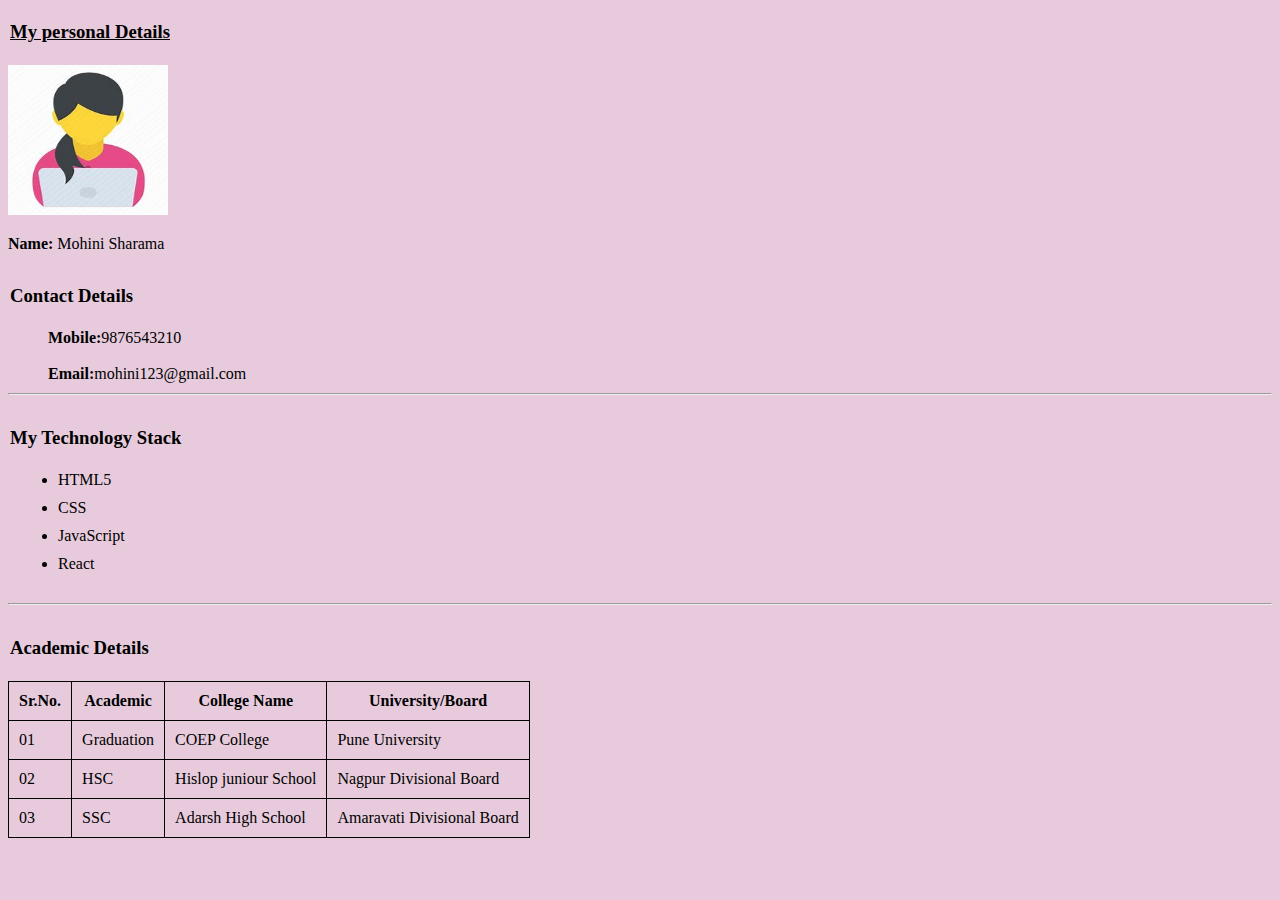
<file: aboutme.html>
<!DOCTYPE html>
<html lang="en">
  <head>
    <meta charset="UTF-8" />
    <meta name="viewport" content="width=device-width, initial-scale=1.0" />
    <title>About me</title>
    <style>
      * {
        margin-bottom: 30px;
        background-color: rgb(231, 203, 220);
      }
      .img1 {
        margin: 0px;
      }
      h3 {
        text-underline-offset: below;
        padding: 2px;
        margin-bottom: 20px;
      }
      h3:hover{
        color: rgb(255, 55, 0);
      }
      .list li {
        margin: 10px;
      }
      .contact {
        margin: 10px;
        padding-left: 30px;
      }
      table,
      tr,
      th,
      td {
        padding: 10px;
        border: 1px solid black;
        border-collapse: collapse;
      }
    </style>
  </head>
  <body>
    <h3><u>My personal Details</u></h3>
    <img
      src="assets/Photo3.jpeg"
      alt="Photo"
      height="150px"
      width="160px"
      class="img1"
    />
    <p><strong>Name:</strong> Mohini Sharama</p>
    <h3>Contact Details</h3>
    <div class="contact">
      <strong>Mobile:</strong>9876543210 <br /><br />
      <strong>Email:</strong>mohini123@gmail.com
    </div>
    <hr />
    <h3>My Technology Stack</h3>
    <ul class="list">
      <li>HTML5</li>
      <li>CSS</li>
      <li>JavaScript</li>
      <li>React</li>
    </ul>
    <hr />
    <h3>Academic Details</h3>
    <table>
      <thead>
        <tr>
          <th>Sr.No.</th>
          <th>Academic</th>
          <th>College Name</th>
          <th>University/Board</th>
        </tr>
      </thead>
      <tbody>
        <tr>
          <td>01</td>
          <td>Graduation</td>
          <td>COEP College</td>
          <td>Pune University</td>
        </tr>
        <tr>
          <td>02</td>
          <td>HSC</td>
          <td>Hislop juniour School</td>
          <td>Nagpur Divisional Board</td>
        </tr>
        <tr>
          <td>03</td>
          <td>SSC</td>
          <td>Adarsh High School</td>
          <td>Amaravati Divisional Board</td>
        </tr>
      </tbody>
    </table>
  </body>
</html>
</file>
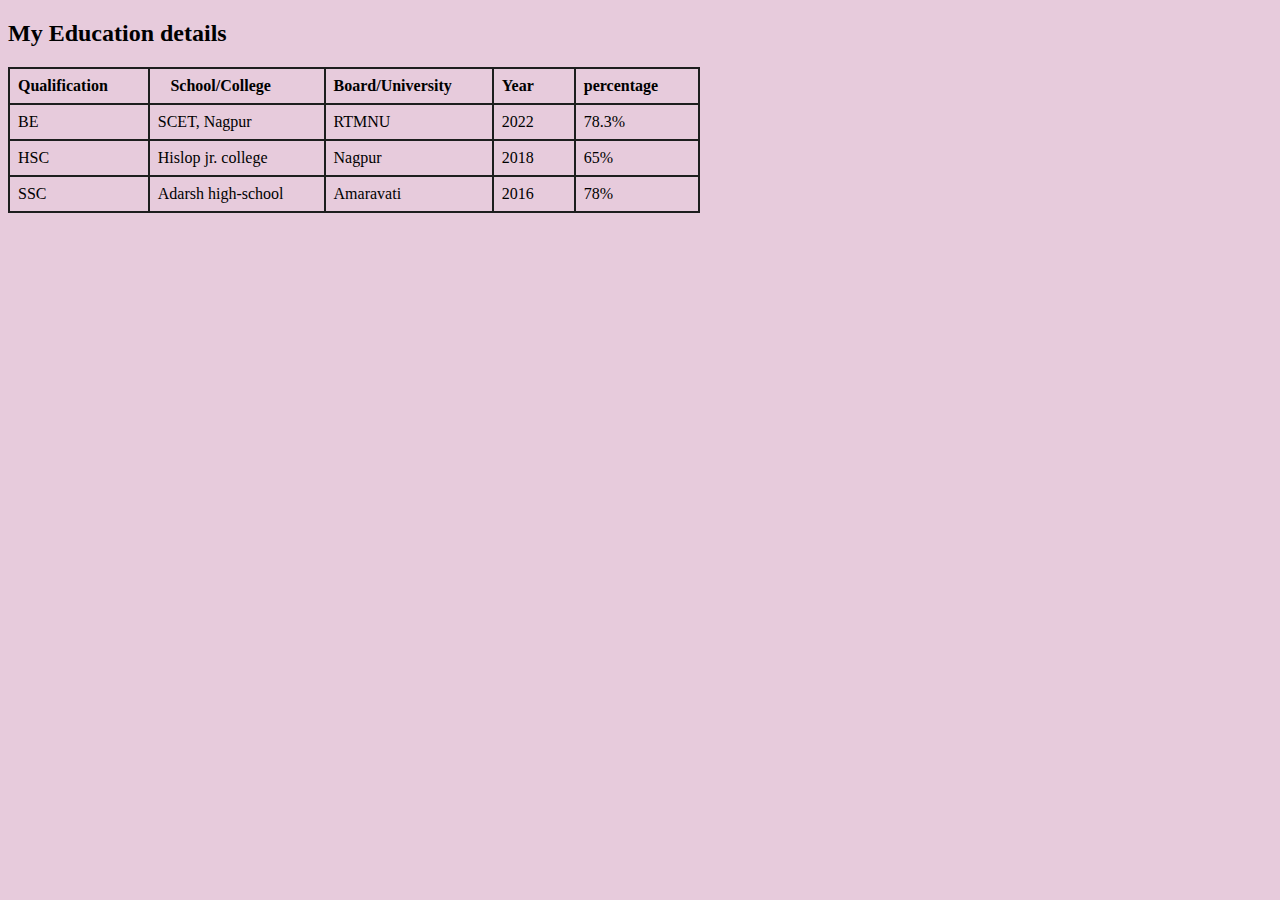
<file: education.html>
<!DOCTYPE html>
<html lang="en">
  <head>
    <meta charset="UTF-8" />
    <meta name="viewport" content="width=device-width, initial-scale=1.0" />
    <title>Document</title>
    <style>
      * {
        background-color: rgb(231, 203, 220);
      }
      h2:hover{
        color: #fb034d;
      }
      table tr th:hover {
        color: rgb(212, 0, 255);
        background-color: rgb(200, 241, 164);
      }
      table tr td:hover {
        color: rgb(255, 123, 0);
        background: #b1e9cc;
      }

      table,
      tr,
      th,
      td {
        padding: 8px;
        padding-right: 40px;
        border: 2px solid rgb(29, 30, 30);
        border-collapse: collapse;
      }
    </style>
  </head>
  <body>
    <h2>My Education details</h2>
    <table>
      <thead>
        <tr>
          <th>Qualification</th>
          <th>School/College</th>
          <th>Board/University</th>
          <th>Year</th>
          <th>percentage</th>
        </tr>
      </thead>
      <tbody>
        <tr>
          <td>BE</td>
          <td>SCET, Nagpur</td>
          <td>RTMNU</td>
          <td>2022</td>
          <td>78.3%</td>
        </tr>
        <tr>
          <td>HSC</td>
          <td>Hislop jr. college</td>
          <td>Nagpur</td>
          <td>2018</td>
          <td>65%</td>
        </tr>
        <tr>
          <td>SSC</td>
          <td>Adarsh high-school</td>
          <td>Amaravati</td>
          <td>2016</td>
          <td>78%</td>
        </tr>
      </tbody>
    </table>
  </body>
</html>
</file>
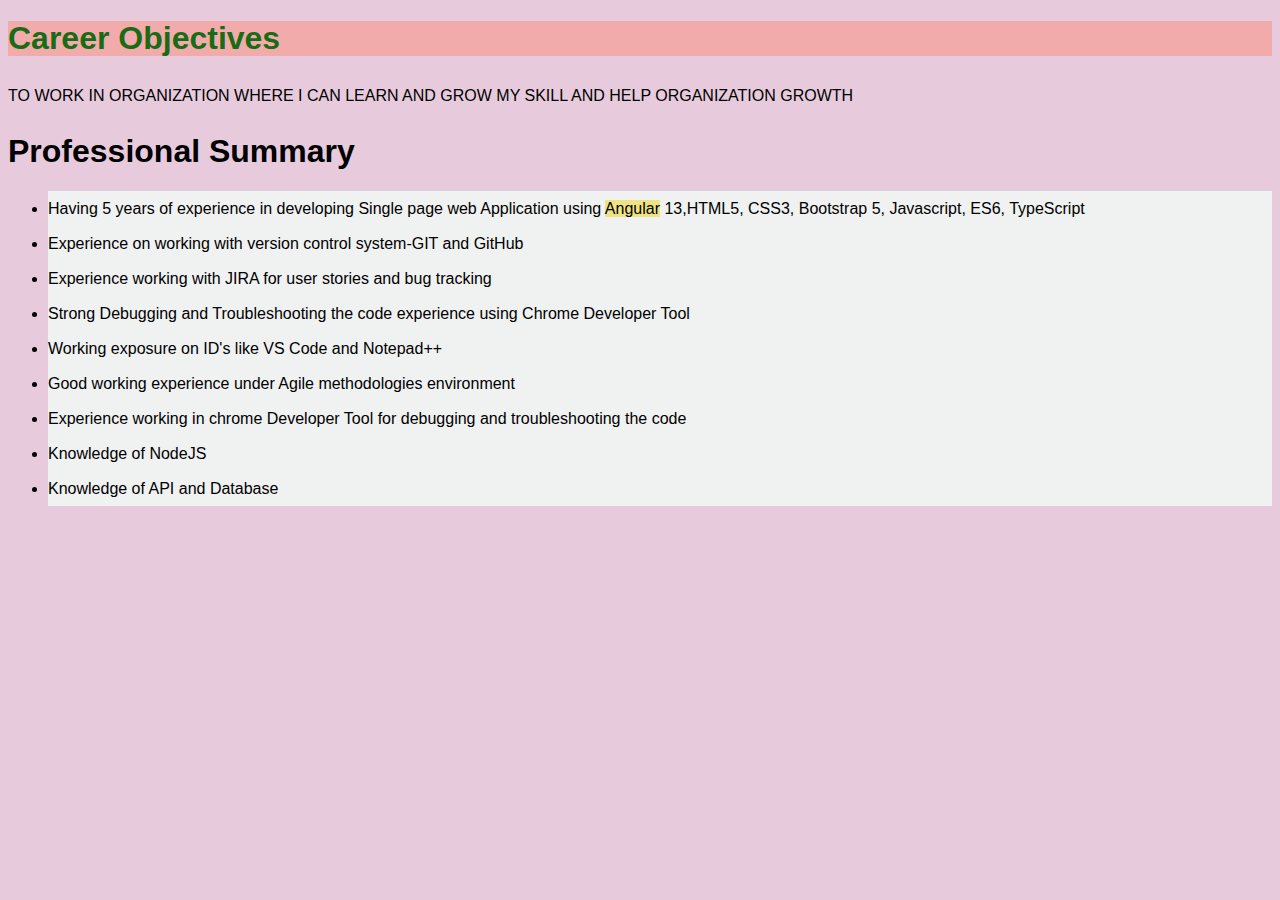
<file: home.html>
<!DOCTYPE html>
<html lang="en">
<head>
    <meta charset="UTF-8">
    <meta name="viewport" content="width=device-width, initial-scale=1.0">
    <title>Home</title>
    <link rel="preconnect" href="https://fonts.googleapis.com">
<link rel="preconnect" href="https://fonts.gstatic.com" crossorigin>
<link href="https://fonts.googleapis.com/css2?family=Itim&family=Space+Grotesk&display=swap" rel="stylesheet">
<style>
    *{
        background-color: rgb(231, 203, 220);
    }
.container {
    font-family: 'Roboto Condensed', sans-serif;
    line-height: 35px;
}
.container h1:hover{
    color: rgb(250, 120, 6);
}
.h01{
    background: #f2abab;
    color: #196b15;
}
#line1{
    text-transform: uppercase;
}
li{
    background: #f0f1f1;
}
span{
    background: #eee383;
}
</style>
</head>
<body>

    <div class="container">
        <div>
            <h1 class="h01">Career Objectives</h1>
            <p id="line1"> to work in organization where i can learn and grow my skill and help organization growth</p>
        </div>
    <h1>Professional Summary</h1>
    <ul>
        <li>Having 5 years of experience in developing Single page web Application using <span>Angular</span> 13,HTML5, CSS3, Bootstrap 5, Javascript, ES6, TypeScript</li>
        <li>Experience on working with version control system-GIT and GitHub</li>
        <li>Experience working with JIRA for user stories and bug tracking</li>
        <li>Strong Debugging and Troubleshooting the code experience using Chrome Developer Tool </li>
        <li>Working exposure on ID's like VS Code and Notepad++</li>
        <li>Good working experience under Agile methodologies environment</li>
        <li>Experience working in chrome Developer Tool for debugging and troubleshooting the code</li>
        <li>Knowledge of NodeJS</li>
        <li>Knowledge of API and Database</li>

    </ul>
</div>
</body>
</html>
</file>
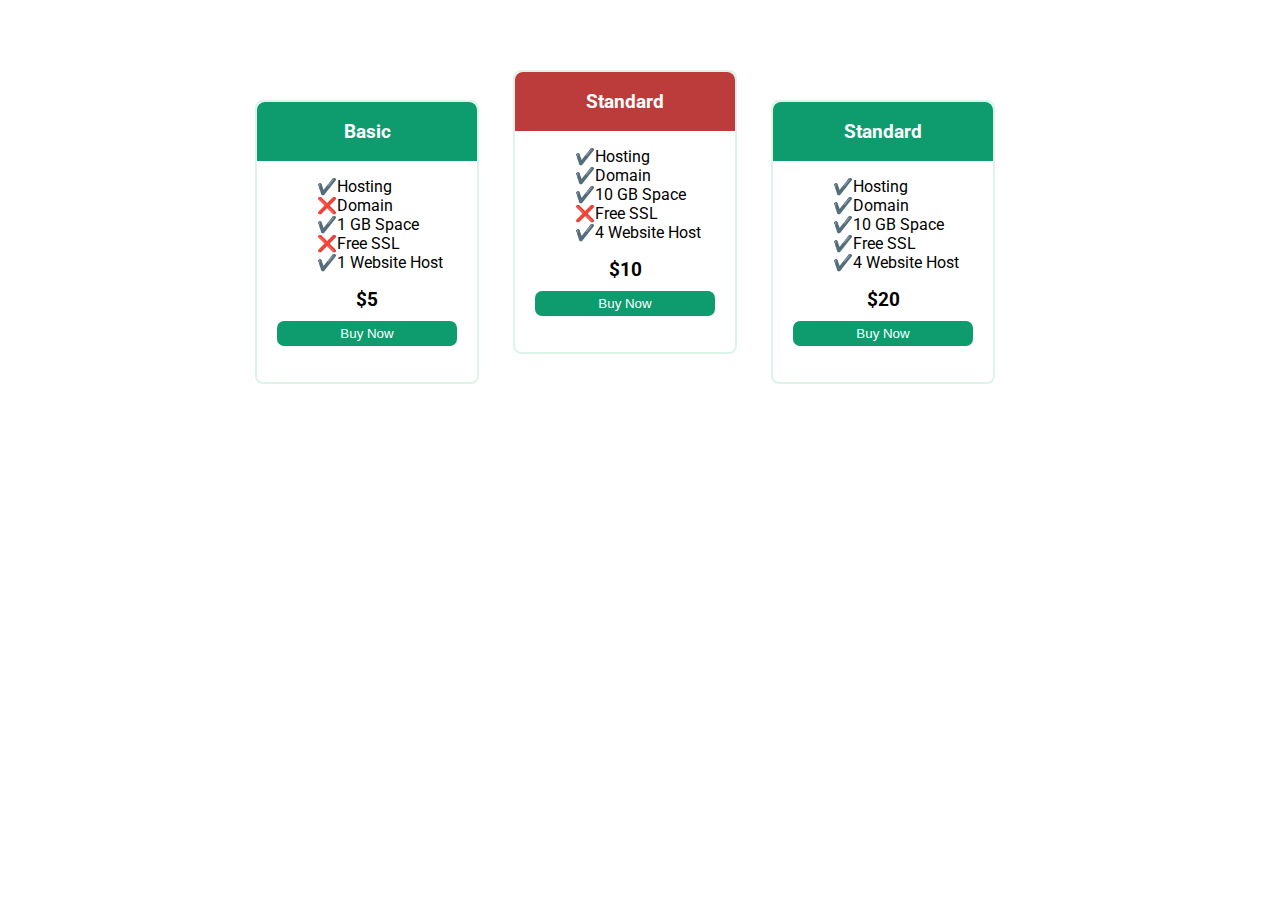
<file: positnAssmt.html>
<!DOCTYPE html>
<html lang="en">
  <head>
    <meta charset="UTF-8" />
    <meta name="viewport" content="width=device-width, initial-scale=1.0" />
    <title>position</title>
    <link rel="preconnect" href="https://fonts.googleapis.com">
<link rel="preconnect" href="https://fonts.gstatic.com" crossorigin>
<link href="https://fonts.googleapis.com/css2?family=Concert+One&family=Itim&family=Mukta+Malar:wght@500&family=Roboto:wght@300&family=Ubuntu&display=swap" rel="stylesheet">
    <style>
      .page {
        margin-top: 100px;
        text-align: center;
        font-family: 'Roboto', sans-serif;
      }
      .container1 {
        margin-right: 30px;
        display: inline-block;
        border: 2px solid rgb(221, 244, 233);
        text-align: center;
        border-radius: 8px;
        height: 280px;
        width: 220px;
      }
      .container2 {
        margin-right: 30px;
        display: inline-block;
        border: 2px solid rgb(221, 244, 233);
        text-align: center;
        border-radius: 8px;
        height: 280px;
        width: 220px;
        position: relative;
       bottom:30px;
      }
      .header1 {
        border-top-left-radius: 8px;
        border-top-right-radius: 8px;
        text-align: center;
        background: #0e9c6f;
      }
      .header2 {
        
        border-top-left-radius: 8px;
        border-top-right-radius: 8px;
        text-align: center;
        background: #bc3b3b;
      }
      .heading {
        color: white;
        display: inline-block;
      }
      ul li {
        margin: 0px 5px 0px 20px;
        text-align: justify;
        list-style: none;
      }
      p {
        margin: 0px;
        font-size: larger;
        font-weight: bolder;
        text-align: center;
      }
      .btn {
        border-radius: 7px;
        margin: 10px;
        border: none;
        display: inline-block;
        height: 25px;
        width: 180px;
color: white;
        background-color: #0e9c6f;
      }
    </style>
  </head>
  <body>
    <div class="page">
      <div class="container1">
        <header class="header1">
          <h3 class="heading">Basic</h3>
        </header>
        <ul>
          <li>✔️Hosting</li>
          <li>❌Domain</li>
          <li>✔️1 GB Space</li>
          <li>❌Free SSL</li>
          <li>✔️1 Website Host</li>
        </ul>
        <p>$5</p>

        <button class="btn">Buy Now</button>
      </div>
      <div class=" container2">
        <header class="header2">
          <h3 class="heading">Standard</h3>
        </header>
        <ul>
          <li>✔️Hosting</li>
          <li>✔️Domain</li>
          <li>✔️10 GB Space</li>
          <li>❌Free SSL</li>
          <li>✔️4 Website Host</li>
        </ul>
        <p>$10</p>

        <button class="btn">Buy Now</button>
      </div>
      <div class="container1">
        <header class="header1">
          <h3 class="heading">Standard</h3>
        </header>
        <ul>
          <li>✔️Hosting</li>
          <li>✔️Domain</li>
          <li>✔️10 GB Space</li>
          <li>✔️Free SSL</li>
          <li>✔️4 Website Host</li>
        </ul>
        <p>$20</p>

        <button class="btn">Buy Now</button>
      </div>
    </div>
  </body>
</html>
</file>
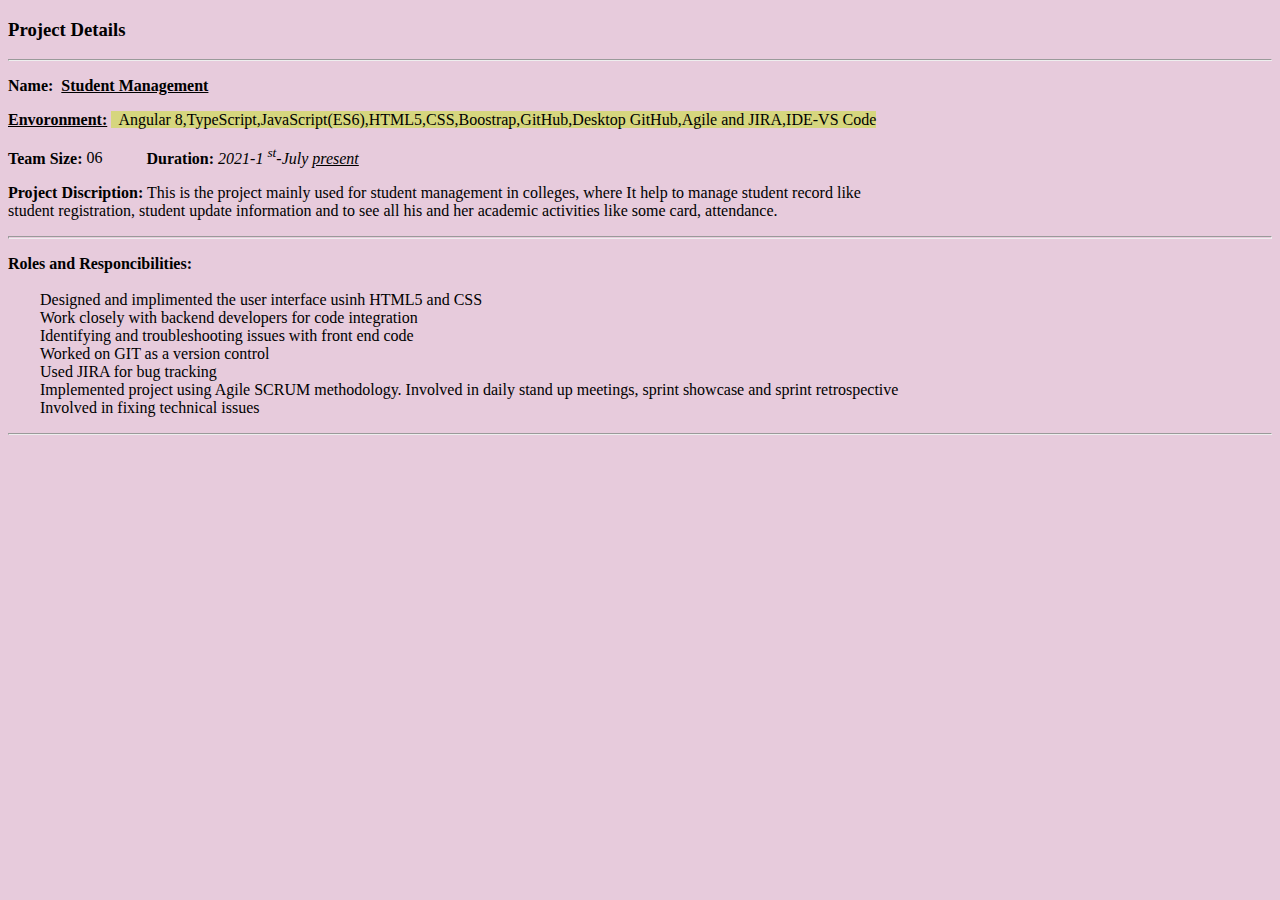
<file: project.html>
<!DOCTYPE html>
<html lang="en">
<head>
    <meta charset="UTF-8">
    <meta name="viewport" content="width=device-width, initial-scale=1.0">
    <title>Document</title>
    <style>
        *{
            background-color: rgb(231, 203, 220);
        }
        mark{
           background-color: #d6d67e;
        }
    </style>
</head>
<body>
    
    <h3>Project Details</h3>

    <hr>

    <p><strong>Name: &nbsp;<u>Student Management</u></strong></p>
    
    <p><u><strong>Envoronment:</strong></u> <mark>&nbsp; Angular 8,TypeScript,JavaScript(ES6),HTML5,CSS,Boostrap,GitHub,Desktop GitHub,Agile and JIRA,IDE-VS Code</mark></p>
    
    <p><strong>Team Size:</strong> 06&nbsp;&nbsp;&nbsp;&nbsp;&nbsp;&nbsp;&nbsp;&nbsp;&nbsp;&nbsp; <strong>Duration:</strong> <i>2021-1 <sup>st</sup>-July <u>present</u></i></p>
    
    <p><strong>Project Discription:</strong> This is the project mainly used for student management in colleges, where It help to manage student record like <br>student registration, student update information and to see all his and her academic activities like some card, attendance.</p>
    
    <hr size="3px">
    

    <p><strong>Roles and Responcibilities: </strong><br>
   <br>
    
    &nbsp;&nbsp;&nbsp;&nbsp;&nbsp;&nbsp;&nbsp;&nbsp;Designed and implimented the user interface usinh HTML5 and CSS<br>
    &nbsp;&nbsp;&nbsp;&nbsp;&nbsp;&nbsp;&nbsp;&nbsp;Work closely with backend developers for code integration<br>
    &nbsp;&nbsp;&nbsp;&nbsp;&nbsp;&nbsp;&nbsp;&nbsp;Identifying and troubleshooting issues with front end code<br>
    &nbsp;&nbsp;&nbsp;&nbsp;&nbsp;&nbsp;&nbsp;&nbsp;Worked on GIT as a version control<br>
    &nbsp;&nbsp;&nbsp;&nbsp;&nbsp;&nbsp;&nbsp;&nbsp;Used JIRA for bug tracking<br>
    &nbsp;&nbsp;&nbsp;&nbsp;&nbsp;&nbsp;&nbsp;&nbsp;Implemented project using Agile SCRUM methodology. Involved in daily stand up meetings, sprint showcase and sprint retrospective<br>
    &nbsp;&nbsp;&nbsp;&nbsp;&nbsp;&nbsp;&nbsp;&nbsp;Involved in fixing technical issues</p>

    <hr>

</body>
</html>
</file>
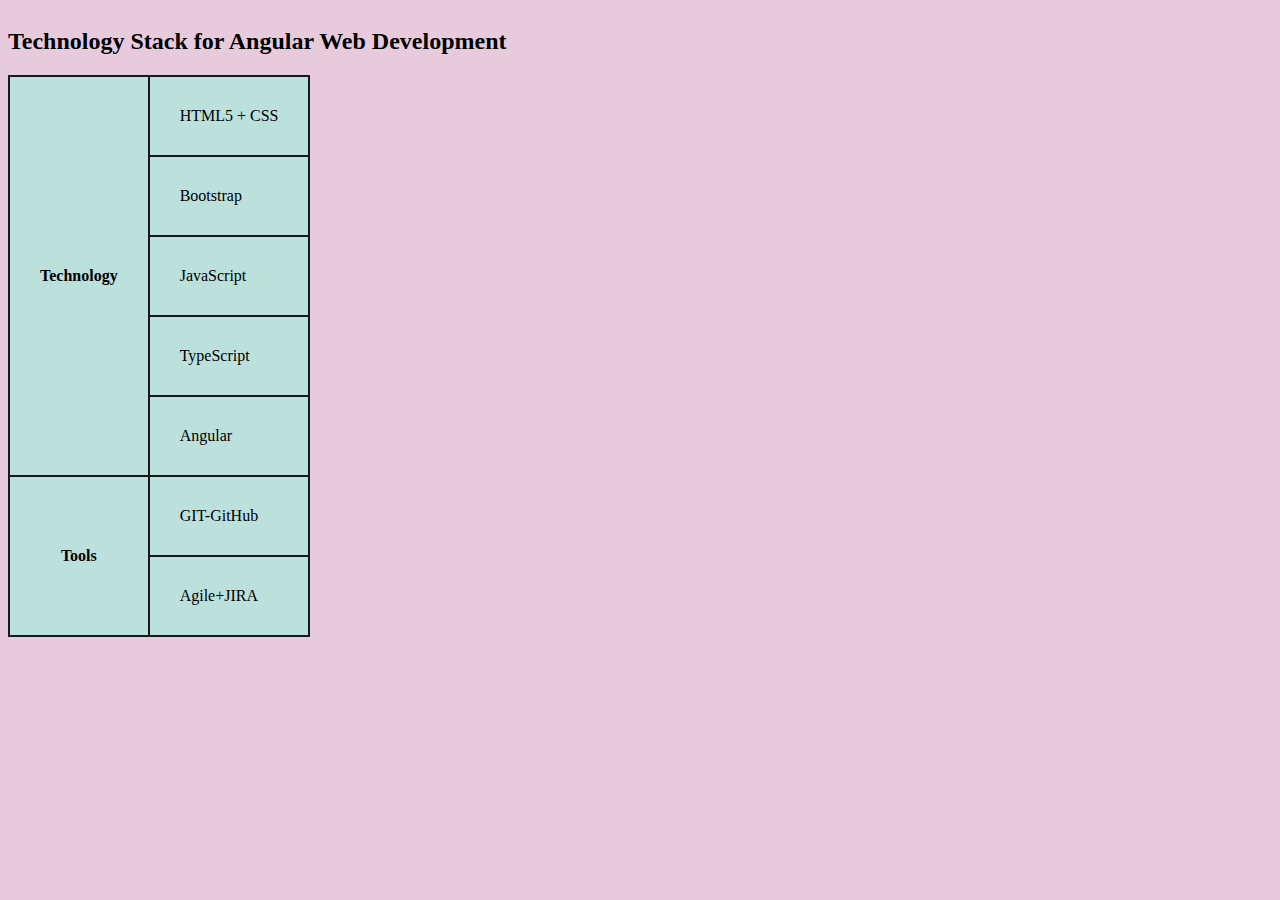
<file: techstack.html>
<!DOCTYPE html>
<html lang="en">
  <head>
    <meta charset="UTF-8" />
    <meta name="viewport" content="width=device-width, initial-scale=1.0" />
    <title>techstack</title>
    <style>
      *{
        background-color: rgb(231, 203, 220);
      }
      h2{
        display: inline-flex;
      }
      h2:hover{
background-color: rgb(160, 119, 198);
      }
      table,
      tr,
      th,
      td {
        background: #bce1dd;
        padding: 30px;
        border: 2px solid rgb(25, 24, 24);
        border-collapse: collapse;
      }
      table tr th:hover{
        background: #e69494;
        color: #7d03f6;
      }
      table tr td:hover {
        background: #80dba3;
        color: #d703f3;
      }
    </style>
  </head>
  <body>
    <h2>Technology Stack for Angular Web Development</h2>
    <table>
      <tbody>
        <tr>
          <th rowspan="5">Technology</th>
          <td>HTML5 + CSS</td>
        </tr>
        <tr>
          <td>Bootstrap</td>
        </tr>
        <tr>
          <td>JavaScript</td>
        </tr>
        <tr>
          <td>TypeScript</td>
        </tr>
        <tr>
          <td>Angular</td>
        </tr>
        <tr>
          <th rowspan="2">Tools</th>
          <td>GIT-GitHub</td>
        </tr>
        <tr>
          <td>Agile+JIRA</td>
        </tr>
      </tbody>
    </table>
  </body>
</html>
</file>
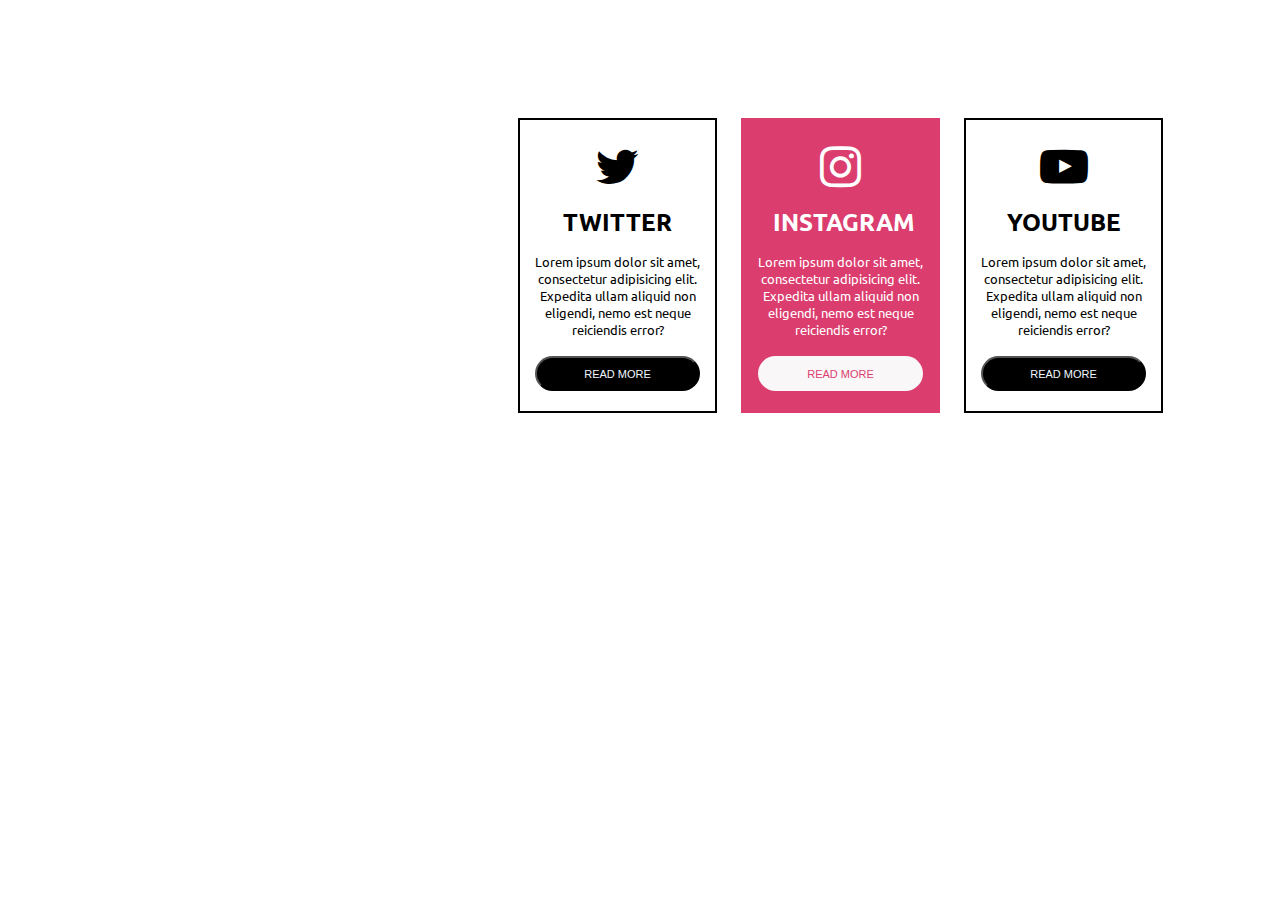
<file: twiInsYT.html>
<!DOCTYPE html>
<html lang="en">
  <head>
    <meta charset="UTF-8" />
    <meta name="viewport" content="width=device-width, initial-scale=1.0" />
    <title>TwitterInstagramYT</title>
    <link
      rel="stylesheet"
      href="https://cdnjs.cloudflare.com/ajax/libs/font-awesome/4.7.0/css/font-awesome.min.css"
    />
    <link rel="preconnect" href="https://fonts.googleapis.com" />
    <link rel="preconnect" href="https://fonts.gstatic.com" crossorigin />
    <link
      href="https://fonts.googleapis.com/css2?family=Concert+One&family=Itim&family=Montserrat&family=Mukta+Malar:wght@500&family=Noto+Sans&family=Roboto:wght@300&family=Ubuntu:wght@400;700&display=swap"
      rel="stylesheet"
    />
    <style>
      body {
        position: relative;
        top: 100px;
        left: 500px;
        font-family: "Ubuntu", sans-serif;
      }
      .container {
        text-align: center;
      }
      .page1 {
        margin: 10px;
        display: inline-block;
        padding: 23px 15px 33px 15px;
        border: 2px solid black;
        height: 235px;
        width: 165px;
        text-align: center;
        color: black;
      }
      .page2 {
        margin: 10px;
        display: inline-block;
        padding: 23px 15px 33px 15px;
        background: rgb(219, 61, 111);
        border: 2px solid rgb(219, 61, 111);
        height: 235px;
        width: 165px;
        text-align: center;
        color: white;
      }

      h2 {
        margin: 15px;
      }
      p {
        font-size: 13px;
        margin: 0px;
        display: inline-block;
      }

      .btn1 {
        font-size: 11px;
        margin: 18px 0px 0px 0px;
        height: 35px;
        width: 165px;
        border-radius: 20px;
        background-color: black;
        color: aliceblue;
      }
      .btn2 {
        font-size: 11px;
        margin: 18px 0px 0px 0px;
        height: 35px;
        width: 165px;
        border: none;
        border-radius: 20px;
        background-color: rgb(249, 247, 247);
        color: rgb(219, 61, 111);
      }
    </style>
  </head>
  <body>
    <div class="cointainer">
      <div class="page1">
        <i class="fa fa-3x fa-brands fa-twitter" id="i1"></i>
        <h2>TWITTER</h2>
        <p>
          Lorem ipsum dolor sit amet, consectetur adipisicing elit. Expedita
          ullam aliquid non eligendi, nemo est neque reiciendis error?
        </p>
        <button class="btn1">READ MORE</button>
      </div>
      <div class="page2">
        <i class="fa fa-3x fa-brands fa-instagram" id="i2"></i>
        <h2>INSTAGRAM</h2>
        <p>
          Lorem ipsum dolor sit amet, consectetur adipisicing elit. Expedita
          ullam aliquid non eligendi, nemo est neque reiciendis error?
        </p>
        <button class="btn2">READ MORE</button>
      </div>
      <div class="page1">
        <i class="fa fa-3x fa-youtube-play" id="i1"></i>
        <h2>YOUTUBE</h2>
        <p>
          Lorem ipsum dolor sit amet, consectetur adipisicing elit. Expedita
          ullam aliquid non eligendi, nemo est neque reiciendis error?
        </p>
        <button class="btn1">READ MORE</button>
      </div>
    </div>
  </body>
</html>
</file>
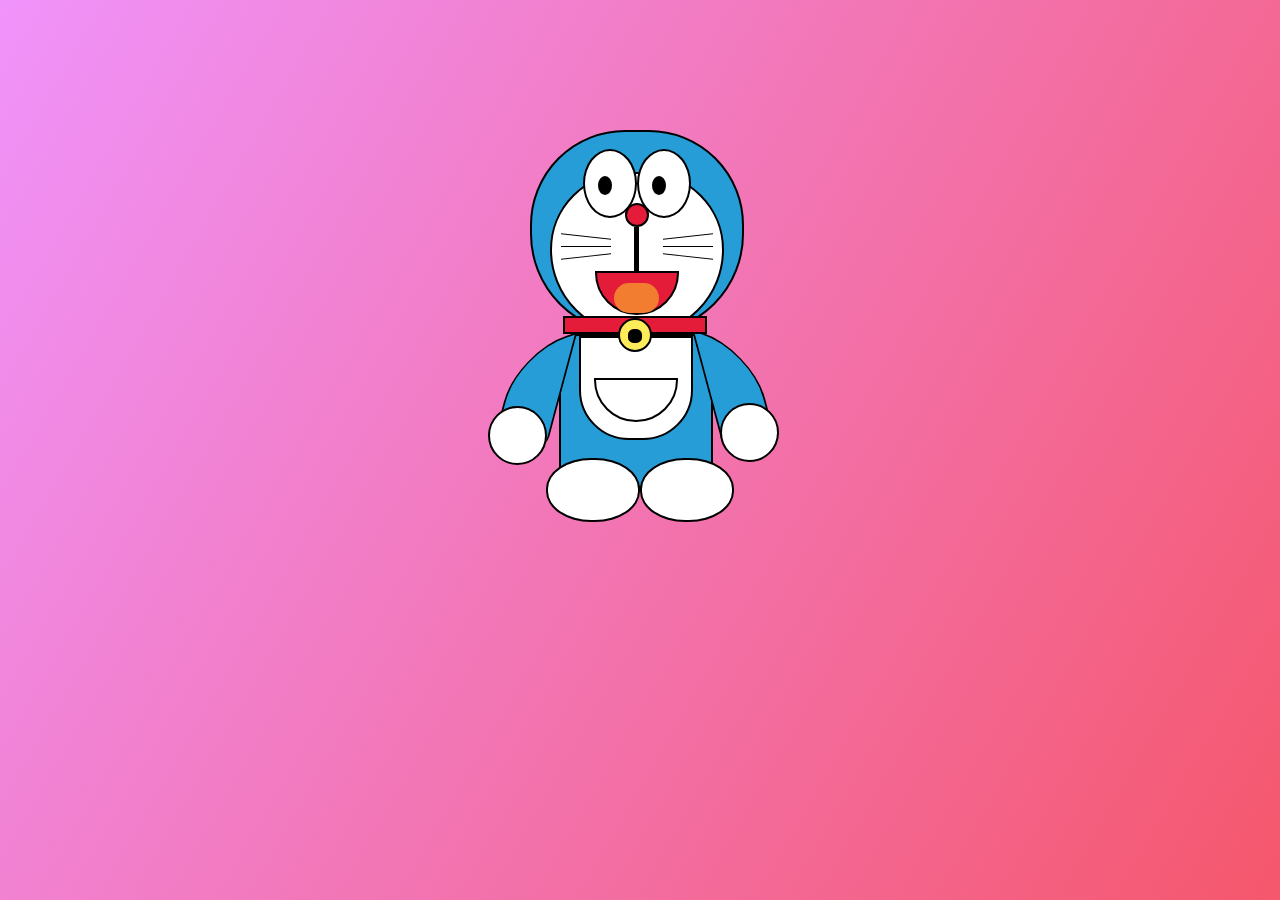
<file: Emoji(HTML,CSS)/Doremon/D.html>
<!DOCTYPE html>
<html lang="en">

<head>
  <meta charset="UTF-8">
  <meta http-equiv="X-UA-Compatible" content="IE=edge">
  <meta name="viewport" content="width=device-width, initial-scale=1.0">
  <title>Doremon</title>
  <link rel="stylesheet" href="D.css">

</head>

<body>
  <div class="full">
    <div class="h1">
      <div>
        <div class="eye">
          <div>
            <div></div>
          </div>
          <div>
            <div></div>
          </div>
        </div>
        <div class="nose"></div>
        <div class="mid">
          <div class="mos">
            <div class="a1"></div>
            <div class="a2"></div>
            <div class="a3"></div>
          </div>
          <div class="line"></div>
          <div class="mos">
            <div class="a3"></div>
            <div class="a2"></div>
            <div class="a1"></div>
          </div>
        </div>
        <div class="mouth">
          <div></div>
        </div>
      </div>

    </div>
    <div class="belt">
      <div>
        <div></div>
      </div>
    </div>

    <div class="middle">
      <div class="hand1">
        <div></div>
        <div class="palm"></div>
      </div>
      <div class="body">
        <div>
          <div></div>
        </div>
      </div>
      <div class="hand2">
        <div></div>
        <div class="palm"></div>
      </div>

    </div>
    <div class="foot">
      <div></div>
      <div></div>
    </div>
  </div>
</body>

</html>
</file>
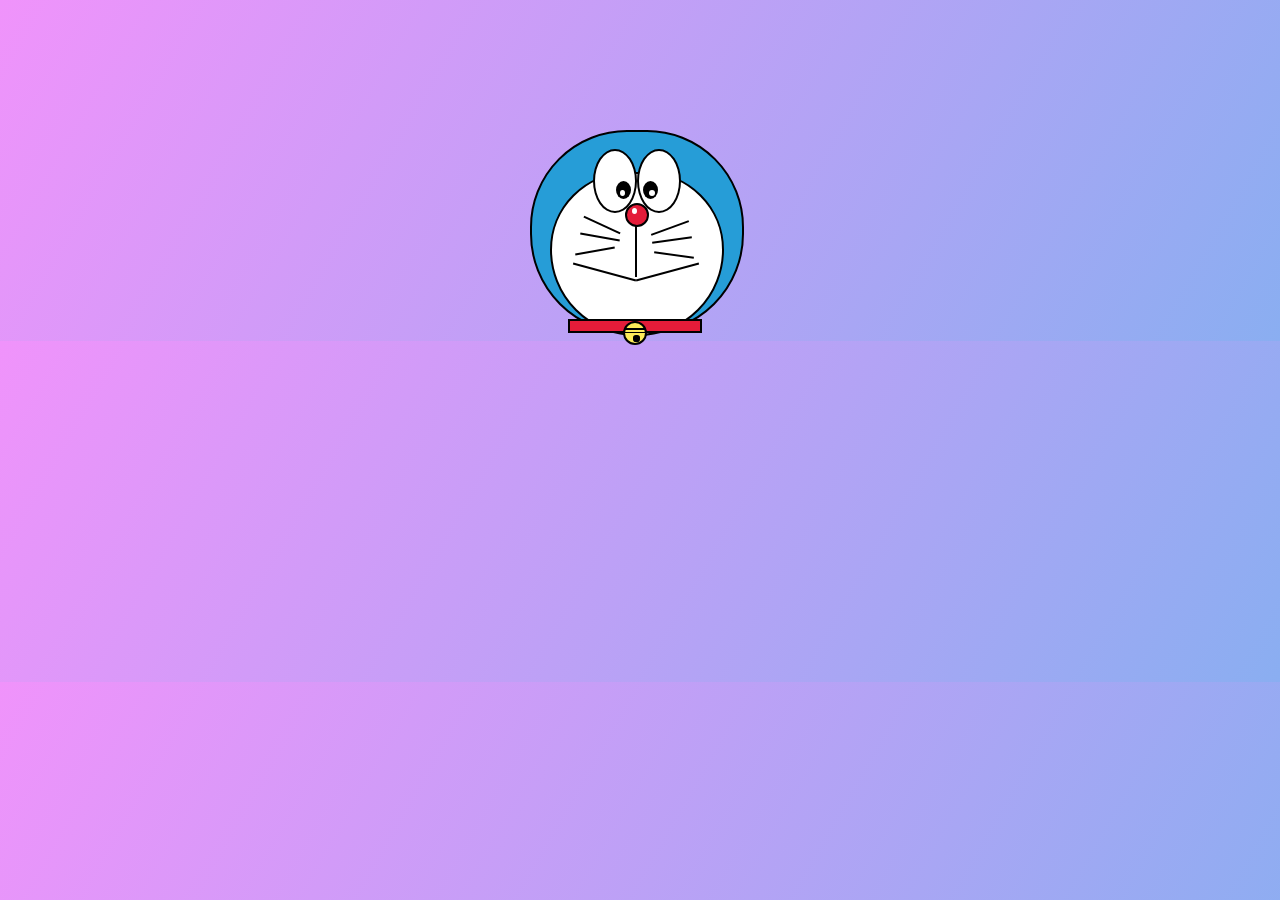
<file: Emoji(HTML,CSS)/Doremon/Dore.htm>
<!DOCTYPE html>
<html lang="en">
  <head>
    <meta charset="UTF-8" />
    <meta name="viewport" content="width=device-width, initial-scale=1.0" />
    <title>Document</title>
    <link rel="stylesheet" href="Dore.css" />
  </head>
  <body>
    <div class="doremon">
      <div class="doremon-face">
        <div>
          <div class="eyes">
            <div class="doraemon-eye">
              <div class="eye-inner"></div>
              <div class="eye-right-glare"></div>
              <div class="eye-rt-glare"></div>
            </div>
            <div class="doraemon-eye">
              <div class="eye-inner"></div>
              <div class="eye-left-glare"></div>
              <div class="eye-lt-glare"></div>
            </div>
          </div>

          <div class="nose">
            <div class="nose-glare"></div>
          </div>
          <div class="mouth-line"></div>
          <div class="mid">
            <div class="mos">
              <div class="mos1"></div>
              <div class="mos2"></div>
              <div class="mos3"></div>
              <div class="mos4"></div>
              <div class="mos5"></div>
              <div class="mos6"></div>
            </div>
          </div>
         
          <div class="mouth-left"></div>
          <div class="mouth-right"></div>
        </div>
      </div>
      <div class="belt">
        <div class="bell">
          <div class="line1"></div>
          <div class="line2"></div>
          <div class="bell-mid"></div>
        </div>
      </div>
    </div>
  </body>
</html>
</file>
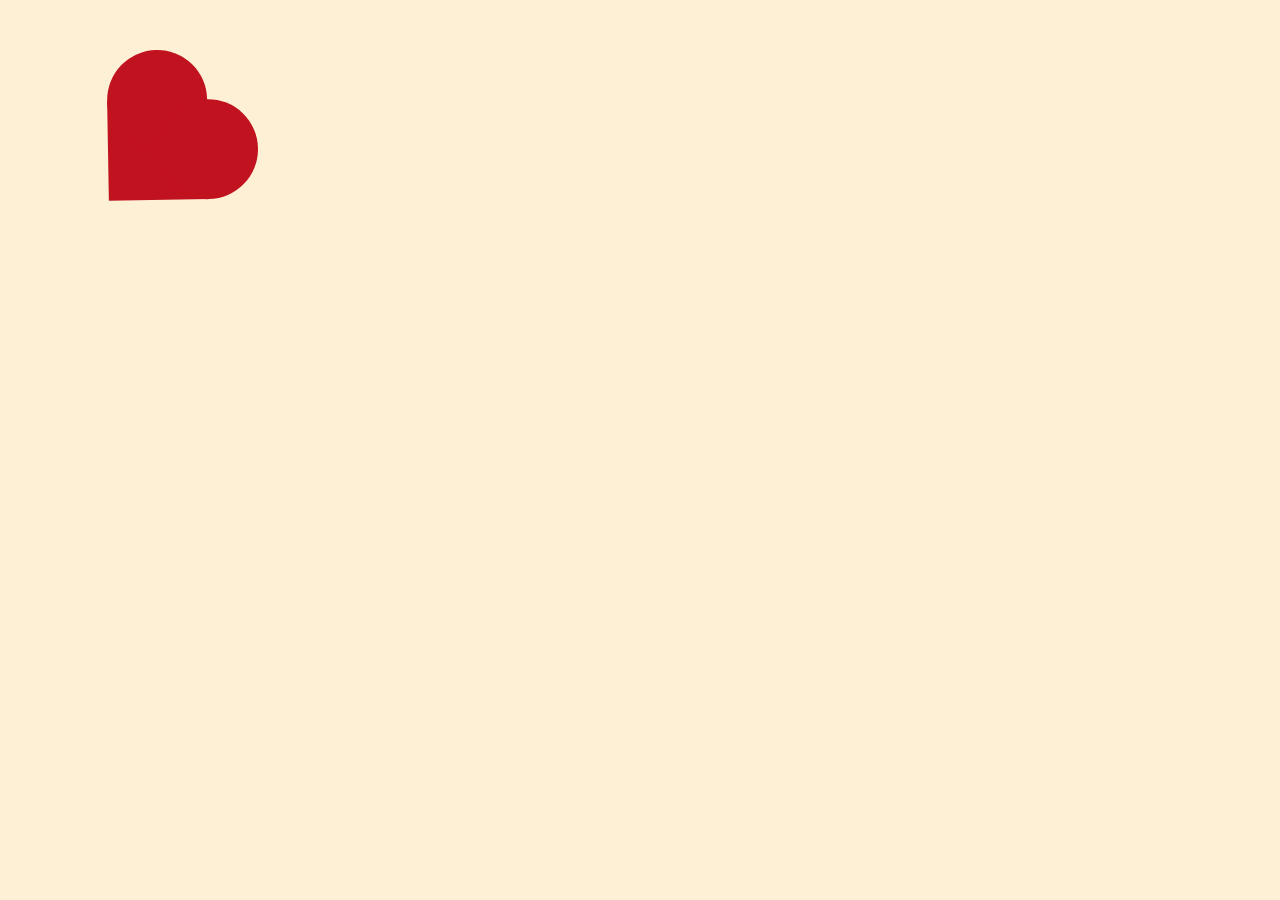
<file: Emoji(HTML,CSS)/Heart/heart.html>
<!DOCTYPE html>
<html lang="en">
<head>
    <meta charset="UTF-8">
    <meta name="viewport" content="width=device-width, initial-scale=1.0">
    <title>Document</title>
    <link rel="stylesheet" href="heart.css">
</head>
<body>
    <div class="heart"></div>
</body>
</html>
</file>
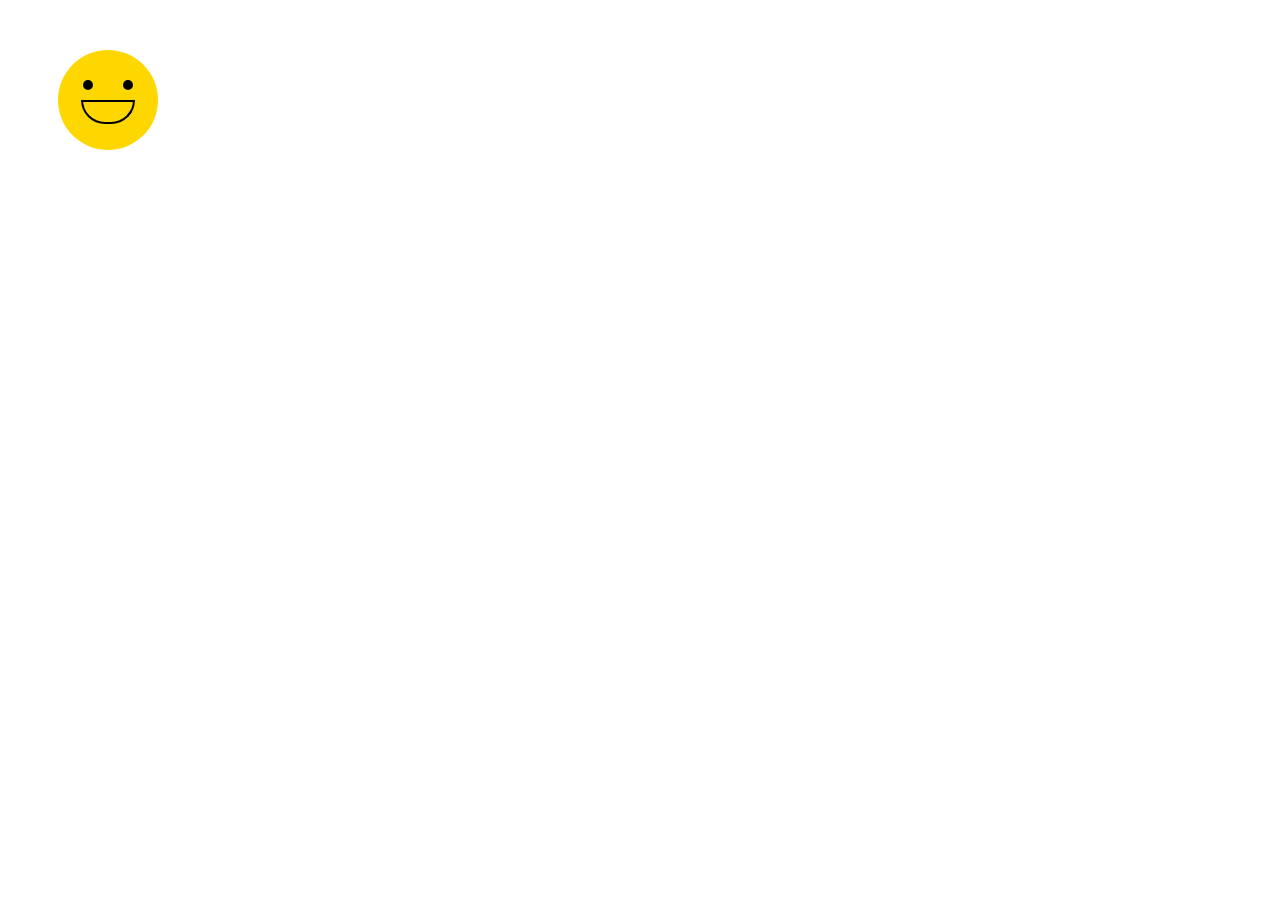
<file: Emoji(HTML,CSS)/smiley/smille.html>
<!DOCTYPE html>
<html lang="en">
<head>
    <meta charset="UTF-8">
    <meta name="viewport" content="width=device-width, initial-scale=1.0">
    <title>Document</title>
    <link rel="stylesheet" href="smile.css">
</head>
<body>
    <div class="smiley">
        <div class="eyes"></div>
        <div class="eyes right"></div>
        <div class="mouth"></div>
    </div>
    
</body>
</html>
</file>
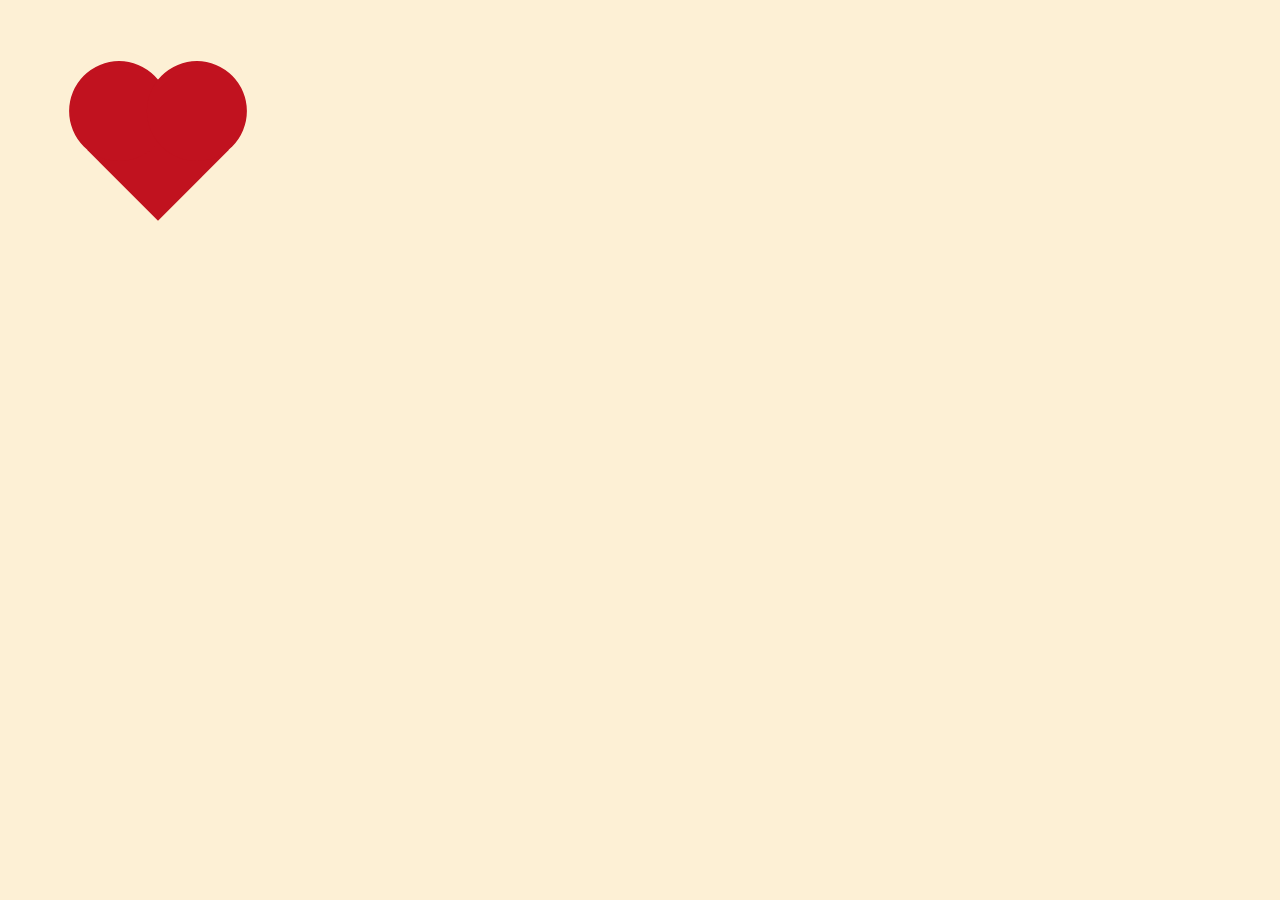
<file: Emoji(HTML,CSS)/SparkHeart/SparkHeart.html>
<!DOCTYPE html>
<html lang="en">
<head>
    <meta charset="UTF-8">
    <meta name="viewport" content="width=device-width, initial-scale=1.0">
    <title>Document</title>
    <link rel="stylesheet" href="Sparkheart.css">
</head>
<body>
    <div class="heart sparkling-heart"></div>
</body>
</html>
</file>
<file: Emoji(HTML,CSS)/Doremon/D.css>
html {
    height: 100%;
  }
  
  body {
    background-image: linear-gradient(120deg, #f093fb 0%, #f5576c 100%);
  }
  
  .full {
    display: flex;
    flex-direction: column;
    justify-content: center;
    align-items: center;
    margin-top: 130px;
  }
  
  .h1 {
    width: 210px;
    height: 160px;
    background-color: #269dd7;
    border: 2px solid black;
    border-radius: 95px 95px 100px 100px;
    padding-top: 40px;
    margin-right: 7px;
  }
  
  .h1 > div {
    width: 170px;
    height: 160px;
    background-color: white;
    border: 2px solid black;
    border-radius: 90px 90px 100px 100px;
    display: block;
    margin: auto;
  }
  
  .eye {
    display: flex;
    justify-content: center;
    border: none;
  }
  
  .eye > div {
    width: 50px;
    height: 65px;
    background-color: white;
    border: 2px solid black;
    border-radius: 50%;
    margin: -25px 0px 0px 0px;
    position: relative;
  }
  
  .eye > div > div {
    width: 10px;
    height: 15px;
    background-color: black;
    border: 2px solid black;
    border-radius: 50%;
    display: block;
    margin: auto;
    top: 25px;
    left: 13px;
    position: absolute;
    -webkit-animation: move 6s ease infinite;
    animation: move 6s ease infinite;
  }
  
  .nose {
    width: 20px;
    height: 20px;
    background-color: #e41c39;
    display: block;
    margin: auto;
    border-radius: 50%;
    border: 2px solid black;
    margin-top: -15px;
  }
  
  .mid {
    display: flex;
  }
  
  .mos > div {
    width: 50px;
    height: 1px;
    background-color: black;
    margin: 9px;
  }
  
  .a1 {
    transform: skew(5deg, 6deg);
  }
  
  .a3 {
    transform: skew(-5deg, -6deg);
  }
  
  .line {
    border: 2px solid black;
    width: 1px;
    height: 40px;
    background-color: black;
    display: block;
    margin: auto;
  }
  
  .mouth {
    width: 80px;
    height: 40px;
    background-color: #e41c39;
    border: 2px solid black;
    border-radius: 0px 0px 150px 150px;
    display: block;
    margin: auto;
  }
  
  .mouth > div {
    width: 45px;
    height: 30px;
    background-color: #f27d30;
    border-radius: 150px 150px 150px 150px;
    display: block;
    margin: auto;
    margin-top: 10px;
  }
  
  .belt {
    width: 140px;
    height: 14px;
    background-color: #e41c39;
    border: 2px solid black;
    margin-top: -18px;
    margin-right: 10px;
    z-index: 5;
  }
  
  .belt > div {
    width: 30px;
    height: 30px;
    background-color: #fdeb59;
    border: 2px solid black;
    border-radius: 50px;
    position: relative;
    display: block;
    margin: auto;
  }
  
  .belt > div > div {
    width: 10px;
    height: 10px;
    background-color: black;
    border: 2px solid black;
    display: flex;
    margin-top: 30%;
    border-radius: 40%;
    margin-left: 8px;
  }
  
  .middle {
    display: flex;
  }
  
  .body {
    width: 150px;
    height: 150px;
    background-color: #269dd7;
    border: 2px solid black;
    border-radius: 20px;
    margin-left: 12px;
  }
  
  .body > div {
    border: 2px solid black;
    width: 110px;
    height: 100px;
    background-color: white;
    border-radius: 0px 0px 50px 50px;
    display: block;
    margin: auto;
  }
  
  .body > div > div {
    border: 2px solid black;
    width: 80px;
    height: 40px;
    background-color: white;
    border-radius: 0px 0px 50px 50px;
    display: block;
    margin: auto;
    margin-top: 40px;
  }
  
  .hand1 :nth-child(1) {
    position: relative;
    width: 56px;
    height: 110px;
    background-color: #269dd7;
    border-radius: 50px 0px 10px 50px;
    transform: skew(-15deg, -18deg);
    z-index: 1;
    margin-top: 8px;
    margin-right: -18px;
    border: 2px solid;
  }
  
  .hand2 :nth-child(1) {
    width: 56px;
    height: 110px;
    background-color: #269dd7;
    transform: skew(15deg, 18deg);
    border-radius: 0px 50px 50px 0px;
    margin-left: -6px;
    margin-top: 5px;
    border: 2px solid;
  }
  
  .palm {
    position: relative;
    width: 55px;
    height: 55px;
    border: 2px solid black;
    background-color: white;
    border-radius: 50%;
    margin-top: -50px;
    margin-left: -14px;
    z-index: 2;
  }
  
  .hand2 :nth-child(2) {
    margin-left: 7px;
  }
  
  .foot {
    display: flex;
    margin-top: -30px;
  }
  
  .foot > div {
    width: 90px;
    height: 60px;
    border: 2px solid black;
    border-radius: 48%;
    background-color: white;
  }
  
  @-webkit-keyframes move {
    16% {
      top: 25;
      left: 13px;
    }
  
    32% {
      top: 38px;
      left: 25px;
    }
  
    48% {
      top: 32px;
      left: 30px;
    }
  
    64% {
      top: 20px;
      left: 25px;
    }
  
    80% {
      top: 25;
      left: 13px;
    }
  }
  
  @keyframes move {
    16% {
      top: 25;
      left: 13px;
    }
  
    32% {
      top: 38px;
      left: 25px;
    }
  
    48% {
      top: 32px;
      left: 30px;
    }
  
    64% {
      top: 20px;
      left: 25px;
    }
  
    80% {
      top: 25;
      left: 13px;
    }
  }
</file>
<file: Emoji(HTML,CSS)/Doremon/Dore.css>
*html {
  height: 100%;
}

body {
  background-image: linear-gradient(120deg, #f093fb 0%, #8aaef1 100%);
}
.doremon {
  display: flex;
  flex-direction: column;
  justify-content: center;
  align-items: center;
  margin-top: 130px;
}
.doremon-face {
  width: 210px;
  height: 160px;
  background-color: #269dd7;
  border: 2px solid black;
  border-radius: 97px 97px 100px 100px;
  padding-top: 40px;
  margin-right: 7px;
}
.doremon-face > div {
  width: 170px;
  height: 160px;
  background-color: white;
  border: 2px solid black;
  border-radius: 90px 90px 100px 100px;
  display: block;
  margin: auto;
}

.eyes {
  justify-content: center;
  display: flex;
  border: none;
}
.doraemon-eye {
  width: 40px;
  height: 60px;
  background-color: white;
  border: 2px solid black;
  border-radius: 50%;
  margin: -25px 0px 0px 0px;
  position: relative;
}

/* .eye-inner {
  width: 30px;
  height: 50px;
  border: 2px solid black;
  border-radius: 50%;
  background-color: #f5f2f2;
  position: absolute;
  top: 50%;
  left: 50%;
  transform: translate(-50%, -50%);
} */

.eye-right-glare {
  width: 15px;
  height: 18px;
  border-radius: 50%;
  background-color: #000;
  position: absolute;
  bottom: 20%;
  right: 10%;
}
.eye-rt-glare {
  width: 5px;
  height: 6px;
  border-radius: 50%;
  background-color: #ffffff;
  position: absolute;
  bottom: 25%;
  right: 25%;
}

.eye-left-glare {
  width: 15px;
  height: 18px;
  border-radius: 50%;
  background-color: #000;
  position: absolute;
  bottom: 20%;
  left: 10%;
}
.eye-lt-glare {
  width: 6px;
  height: 6px;
  border-radius: 50%;
  background-color: #ffffff;
  position: absolute;
  bottom: 25%;
  left: 25%;
}
.nose {
  width: 20px;
  height: 20px;
  background-color: #e41c39;
  display: block;
  margin: auto;
  border-radius: 50%;
  border: 2px solid black;
  margin-top: -10px;
}
.nose-glare {
  width: 5px;
  height: 6px;
  border-radius: 50%;
  background-color: #ffffff;
  position: relative;
  top: 15%;
  left: 25%;
}
.mouth-line {
  height: 50px;
  width: 0px;
  border: 1px solid black;
  color: black;
  position: relative;
  top: -2px;
  left: 83px;
  overflow: visible;
}
.mid {
  display: flex;
}

.mos1 {
  width: 40px;
  height: 0px;
  border-bottom: 2px solid black;
  transform: rotate(25deg);
  position: relative;
  top: -55px;
  left: 30px;
 
}
.mos2 {
  width: 40px;
  height: 0px;
  border-bottom: 2px solid black;
  transform: rotate(10deg);
  position: relative;
  top: -45px;
  left: 28px;
  
}
.mos3 {
  width: 40px;
  height: 0px;
  border-bottom: 2px solid black;
  transform: rotate(-10deg);
  position: relative;
  top: -33px;
  left: 23px;
  
}
.mos4 {
  width: 40px;
  height: 0px;
  border-bottom: 2px solid black;
  transform: rotate(-20deg);
  position: relative;
  top: -58px;
  left: 98px;
 
}
.mos5 {
  width: 40px;
  height: 0px;
  border-bottom: 2px solid black;
  transform: rotate(-8deg);
  position: relative;
  top: -48px;
  left: 100px;
  
}
.mos6 {
  width: 40px;
  height: 0px;
  border-bottom: 2px solid black;
  transform: rotate(8deg);
  position: relative;
  top: -35px;
  left: 102px;
  
}

.mouth-left {
  width: 65px;
  height: 0px;
  border-bottom: 2px solid black;
  transform: rotate(15deg);
  position: relative;
  top: -20px;
  left: 20px;

}
.mouth-right {
  width: 65px;
  height: 0px;
  border-bottom: 2px solid black;
  transform: rotate(-15deg);
  position: relative;
  top: -22px;
  left: 83px;
  
}
.belt {
  width: 130px;
  height: 10px;
  background-color: #e41c39;
  border: 2px solid black;
  margin-top: -15px;
  margin-right: 10px;
  z-index: 5;
}
.bell {
  width: 20px;
  height: 20px;
  background-color: #fdeb59;
  border: 2px solid black;
  border-radius: 50px;
  position: relative;
  display: block;
  margin: auto;
}
.line1{
  background: #000;
  width: 20px;
  height: 1.5px;
  margin-top: 5px;
}
.line2{
  background: #000;
  width: 20px;
  height: 1.5px;
  margin-top: 2px;
}
.bell-mid{
  width: 3px;
  height: 3px;
  background-color: black;
  border: 2px solid black;
  display: flex;
  margin-top: 10%;
  border-radius: 40%;
  margin-left: 8px;
}
</file>
<file: Emoji(HTML,CSS)/Heart/heart.css>
body {
    background-color: #fdf0d5;
}

.heart {
    background-color: #c1121f;
    height: 100px;
    width: 100px;
    margin: 100px;
    position: relative;
    top: 0;
    transform: rotate(-1deg);
    animation: beat 1s infinite alternate;
}

.heart:before,
.heart:after {
    content: '';
    background-color: #c1121f;
    position: absolute;
    height: 100px;
    width: 100px;
    border-radius: 50%;
}

.heart:after {
    left: 50px;
    top: 0;
}

.heart:before {
    top: -50px;
    left: 0;
}

@keyframes beat {
    0% {
        transform: scale(1) rotate(-45deg);
    }
    100% {
        transform: scale(1.1) rotate(-45deg);
    }
}
</file>
<file: Emoji(HTML,CSS)/smiley/smile.css>
/* Styles for the smiley face */
.smiley {
  width: 100px;
  height: 100px;
  margin: 50px;
  border-radius: 50%;
  background-color: #ffd700; /* yellow */
  position: relative;
  animation: smile 2s infinite alternate;
}

/* Styles for the eyes */
.eyes {
  width: 10px;
  height: 10px;
  background-color: black;
  border-radius: 50%;
  position: absolute;
  top: 30%;
  left: 25%;
}

/* Positioning the second eye */
.eyes.right {
  left: 65%;
}

/* Styles for the mouth (initial) */
.mouth {
  width: 50px;
  height: 20px;
  border: 2px solid black;

  border-bottom-left-radius: 70px;
  border-bottom-right-radius: 70px;
  position: absolute;
  top: 50%;
  left: 50%;
  transform: translateX(-50%);
  animation: smileMouth 2s infinite alternate;
}

/* Animation for the smile */
@keyframes smile {
  0%,
  100% {
    transform-origin: 50% 50%;
    transform: scale(1);
  }
  50% {
    transform-origin: 50% 60%;
    transform: scale(1.1);
  }
}

/* Animation for the mouth */
@keyframes smileMouth {
  0%,
  100% {
    width: 50px;
    height: 20px;
    border-bottom-left-radius: 70px;
    border-bottom-right-radius: 70px;
  }
  50% {
    width: 70px;
    height: 30px;
    border-bottom-left-radius: 100px;
    border-bottom-right-radius: 100px;
  }
}
</file>
<file: Emoji(HTML,CSS)/SparkHeart/Sparkheart.css>
body {
  background-color: #fdf0d5;
}

.heart {
  background-color: #c1121f;
  height: 100px;
  width: 100px;
  margin: 100px;
  position: relative;
  top: 0;
  transform: rotate(-45deg);
  animation: beat 1s infinite alternate;
}

.heart:before,
.heart:after {
  content: '';
  background-color: #c1121f;
  position: absolute;
  height: 100px;
  width: 100px;
  border-radius: 50%;
}

.heart:after {
  left: 55px;
  top: 0;
}

.heart:before {
  top: -55px;
  left: 0;
}

/* Animation */
@keyframes beat {
  0% {
    transform: scale(1) rotate(-45deg);
  }
  100% {
    transform: scale(1.1) rotate(-45deg);
  }
}

@keyframes sparkle {
  0% {
    filter: hue-rotate(-45deg);
  }
  100% {
    filter: hue-rotate(360deg);
  }
}

.sparkling-heart {
  animation: sparkle 1s linear infinite;
}
</file>
